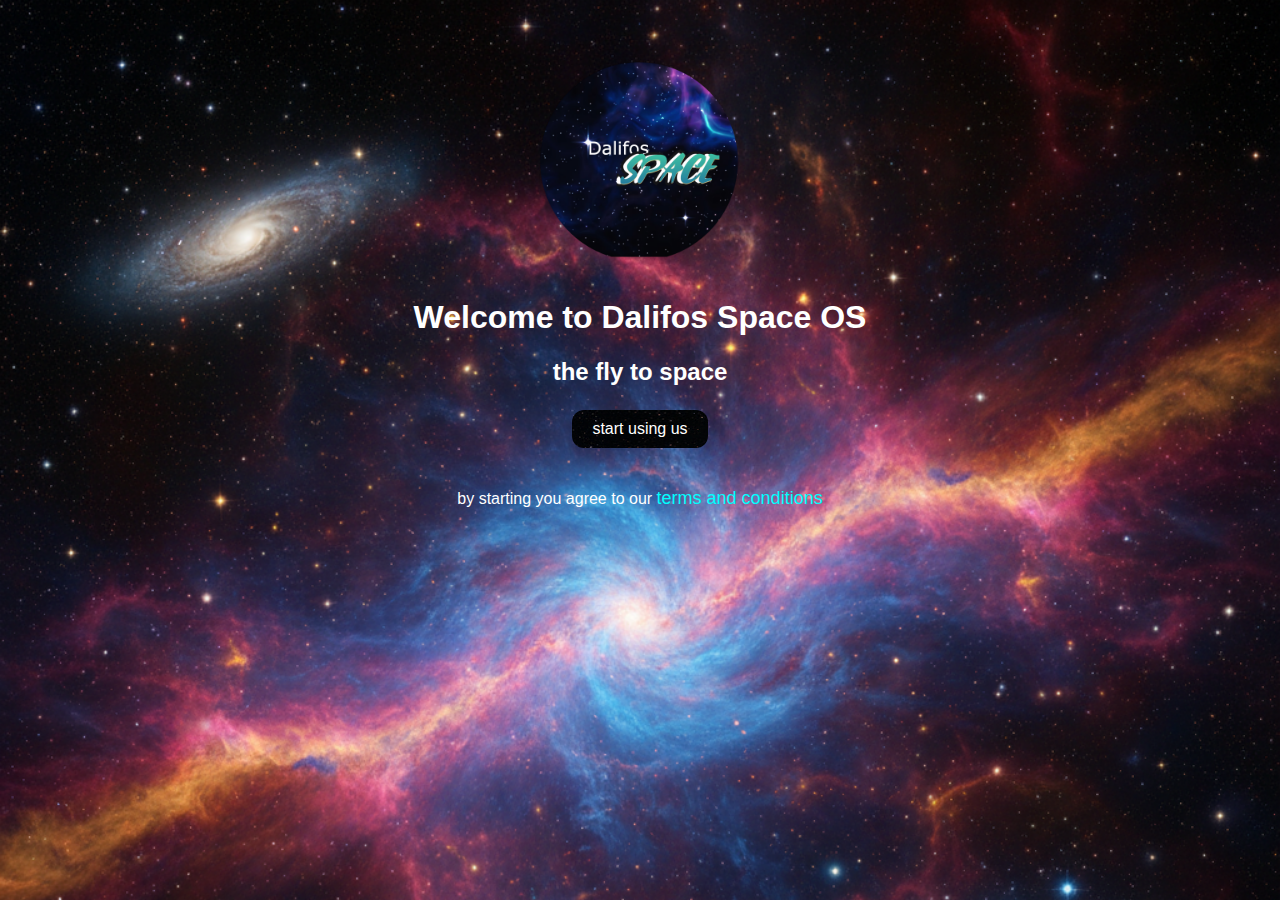
<file: index.html>
<html>
<head>
    <title>Dalifos Space OS</title> 
    <link rel="stylesheet" href="style.css">
    <link rel="shortcut icon" href="assets/Logo 2.png" type="image/x-icon">
    <body>
    <div class="container">
                <img src="assets/Logo 1.png" alt="Dalifos Space OS Logo">
        <h1>Welcome to Dalifos Space OS</h1>
        <h2>the fly to space</h2>
        <a href="start 1.html" title="start NOW!"><button>start using us</button> </a>
        <br><br><br>
        by starting you agree to our <a href="Rules.pdf" download="terms and conditions">terms and conditions</a>
    </body>
</html>
</file>
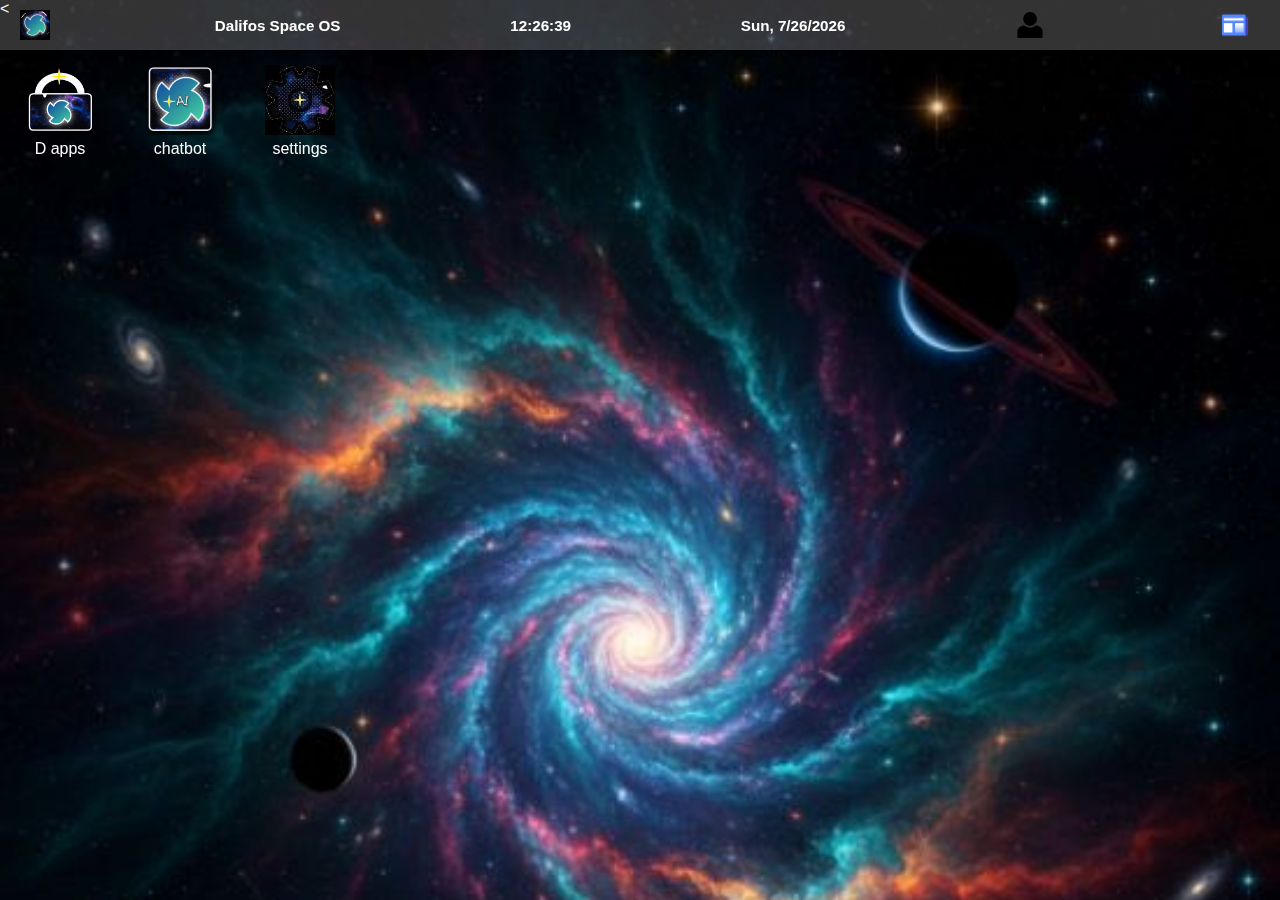
<file: desktop.html>
<!DOCTYPE html>
<html>

<head>
    <meta name="viewport" content="width=device-width, initial-scale=1.0">
    <meta name="Dalifos Space OS" content="A web operating system designed for space-themed productivity and entertainment.">
    <html lang="en">
    <meta charset="UTF-8">
    <title>Dalifos Space OS </title> 
    <link rel="stylesheet" href="desktop.css">
    <link rel="shortcut icon" href="assets/Logo 2.webp" type="image/x-icon">
</head>
<body>
<div class="upper-bar" link rel=preconnect>
    <img src="assets/Logo 2.webp" alt="Dalifos Logo"><h4>Dalifos Space OS</h4>
    <div class="clock"><span id="digital-time">00:00:00</span></div>
    <div class="date"><span id="current-date"></span></div>
    <div class="user"><img src="assets/user.png" alt="user-logo"> <span class="DisplayName"></span></div>
    
    <img src="assets/news.webp" alt="News Icon" id="news-launch-icon" class="interactive-icon">
    
</div>

<div id="news-feed-window" class="app-window">
    
    <div class="window-header drag-handle">
        <h2 style="display: inline-block;">last news</h2>
        <button id="close-news-button" class="close-btn">
             <img src="assets/close.webp" alt="Close" title="close">
        </button>
    </div>
    
    <div class="latest-news-section">
        <div id="news-feed">
            <p>loading news...</p>
            <br>
        </div>
    </div>
</div>
<div id="d-apps-window" class="app-window">
    
    <div class="window-header drag-handle">
        <h2 style="display: inline-block;">D Apps</h2> 
        <button id="close-d-apps-button" class="close-btn">
             <img src="assets/close.webp" alt="Close" title="close">
        </button>
    </div>

    <div class="latest-news-section">
        <div id="d-apps-content">
             <p>... loading app content ...</p>
        </div>
    </div>
</div>

<<div class="apps">
    <div class="app-item" id="d-apps-launch-icon">
        <img src="assets/D apps.png" alt="D apps" title="use apps by D apps" fetchpriority="high">
        <p>D apps</p>
    </div>
    
    <div class="app-item">
        <img src="assets/AI.png" alt="AI chatbot" title="chat with AI">
        <p>chatbot</p>
    </div>
    
    <div class="app-item">
        <img src="assets/settings.jpg" alt="settings icon" title="edit web OS settings">
        <p>settings</p>
    </div>
    </div>
<script src="script.JS"></script> 
</body>
</html>
</file>
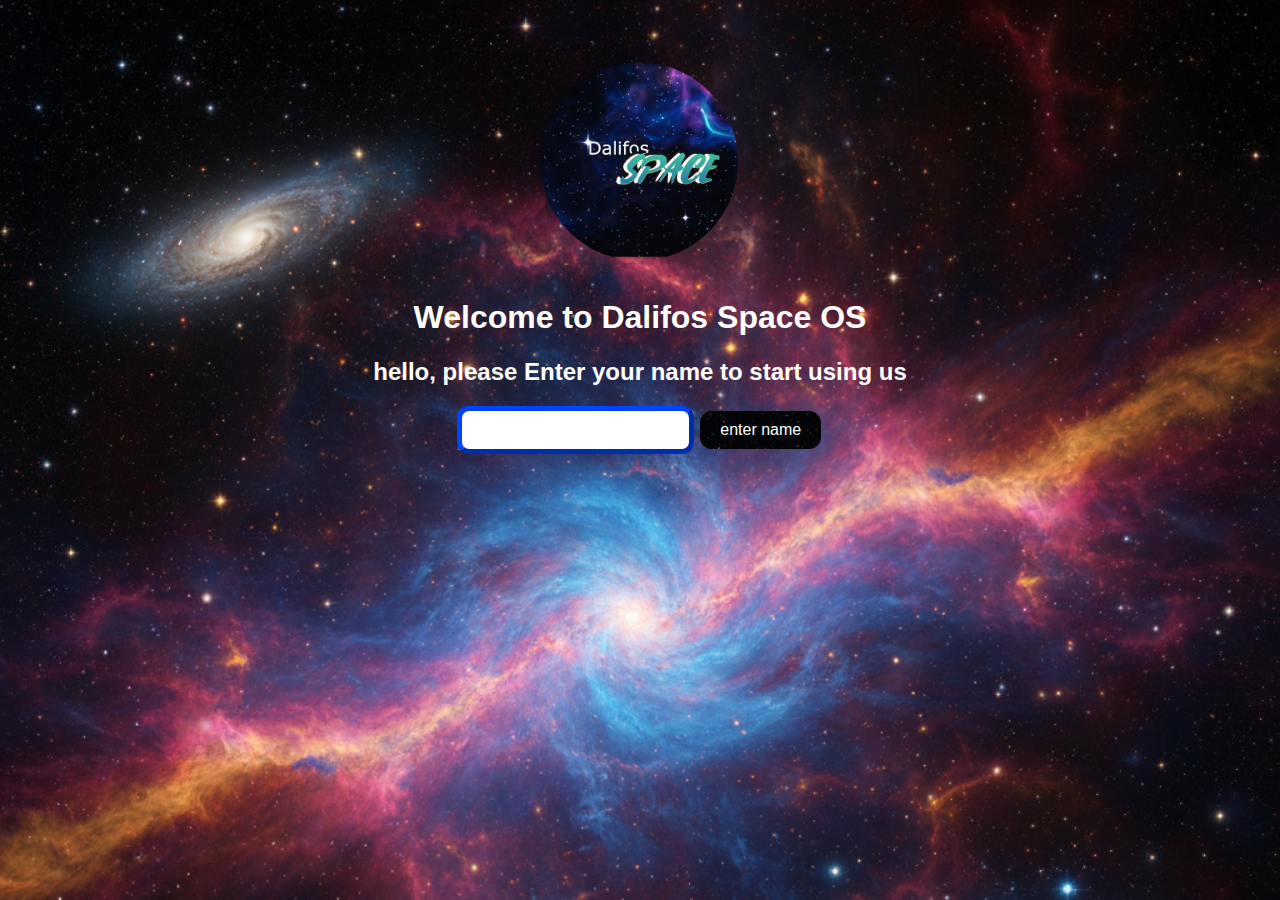
<file: start 1.html>
<html>
<head>
    <title>Dalifos Space OS</title> 
    <link rel="stylesheet" href="style.css">
    <link rel="shortcut icon" href="assets/Logo 2.png" type="image/x-icon">
    <body>
    <div class="container">
                <img src="assets/Logo 1.png" alt="Dalifos Space OS Logo">
        <h1>Welcome to Dalifos Space OS</h1>
        <h2>hello, please Enter your name to start using us</h2>
        <input type="text" id="nameInput">
        <a href="start 2.html" id="namedevice" title="enter name" ><button>enter name</button> </a>
        <script src="script.JS"></script>
    </body>
</html>
</file>
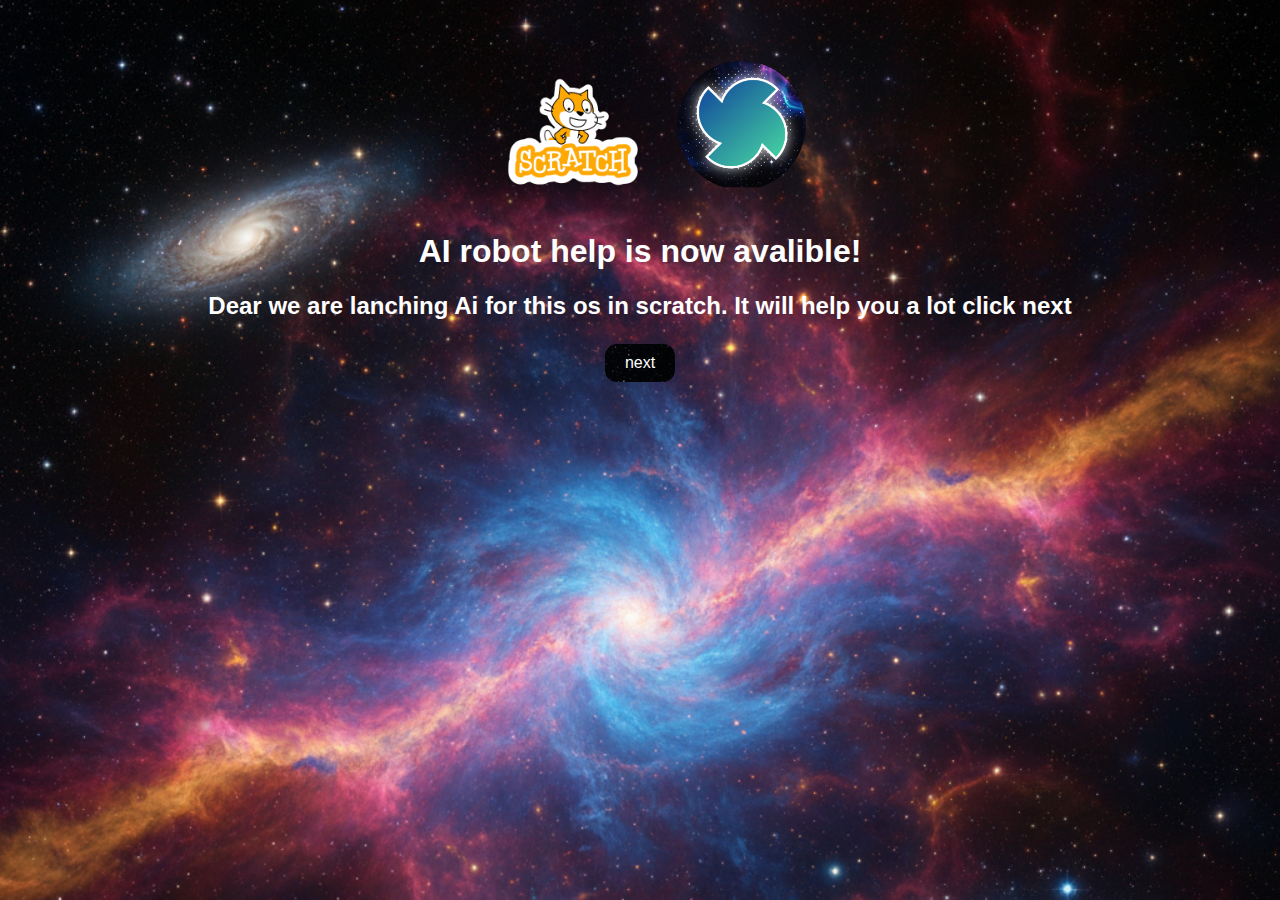
<file: start 2.html>
<html>
<head>
    <title>Dalifos Space OS</title> 
    <link rel="stylesheet" href="style.css">
    <link rel="shortcut icon" href="assets/Logo 2.png" type="image/x-icon">
    <body>
    <div class="container">
                <img src="assets/Scratch-logo.png" alt="Dalifos Space OS Logo">
                <img src="assets/Logo 2.png" alt="Dalifos Space OS Logo" style="width: 130;">
      
        <h1>AI robot help is now avalible!</h1>
        <h2>Dear <span class="DisplayName"></span> we are lanching Ai for this os in scratch. It will help you a lot click next</h2>
        <a href="start 3.html" title="enter name" ><button>next</button> </a>
        <script src="script.JS"></script>
    </body>
</html>
</file>
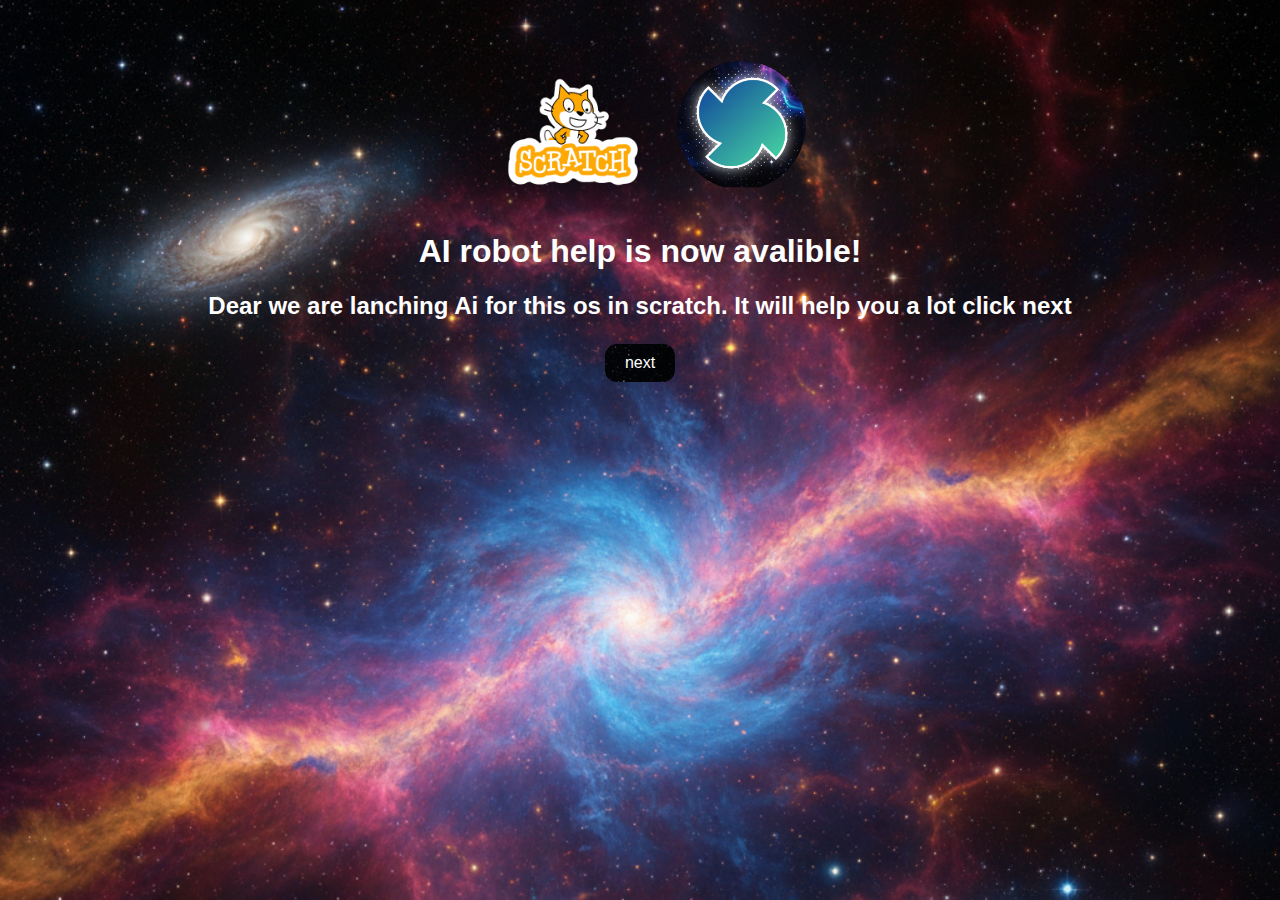
<file: start 4.html>
<html>
<head>
    <title>Dalifos Space OS</title> 
    <link rel="stylesheet" href="style.css">
    <link rel="shortcut icon" href="assets/Logo 2.png" type="image/x-icon">
    <body>
    <div class="container">
                <img src="assets/Scratch-logo.png" alt="Dalifos Space OS Logo">
                <img src="assets/Logo 2.png" alt="Dalifos Space OS Logo" style="width: 130;">
      
        <h1>AI robot help is now avalible!</h1>
        <h2>Dear <span class="DisplayName"></span> we are lanching Ai for this os in scratch. It will help you a lot click next</h2>
        <a href="start 5.html" title="next" ><button>next</button> </a>
        <script src="script.JS"></script>
    </body>
</html>
</file>
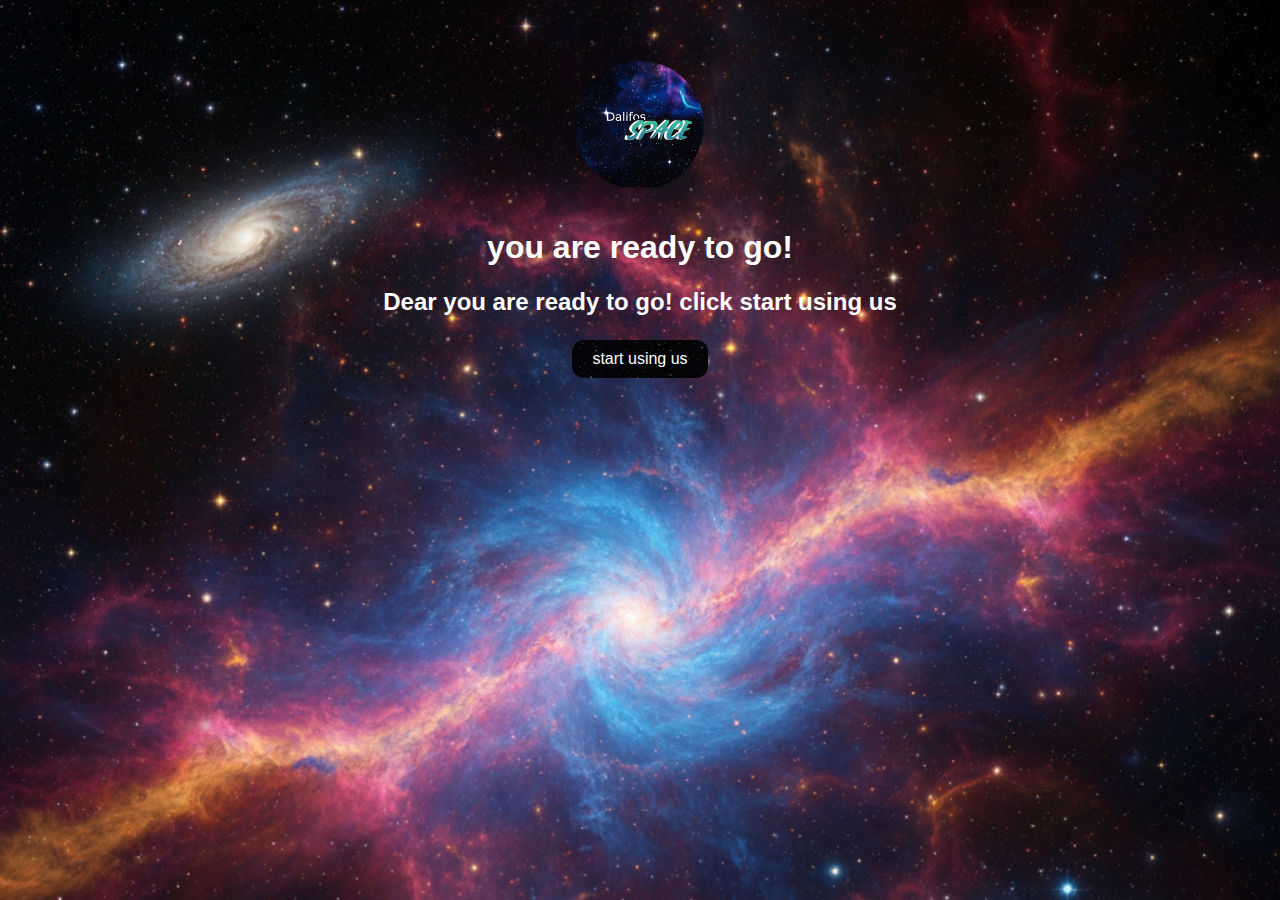
<file: start 5.html>
<html>
<head>
    <title>Dalifos Space OS</title> 
    <link rel="stylesheet" href="style.css">
    <link rel="shortcut icon" href="assets/Logo 2.png" type="image/x-icon">
    <body>
    <div class="container">
                <img src="assets/Logo 1.png" alt="Dalifos Space OS Logo" style="width: 130;">
      
        <h1>you are ready to go!</h1>
        <h2>Dear <span class="DisplayName"></span> you are ready to go! click start using us</h2>
        <a href="desktop.html" title="START NOW !!!!" ><button>start using us</button> </a>
        <script src="script.JS"></script>
    </body>
</html>
</file>
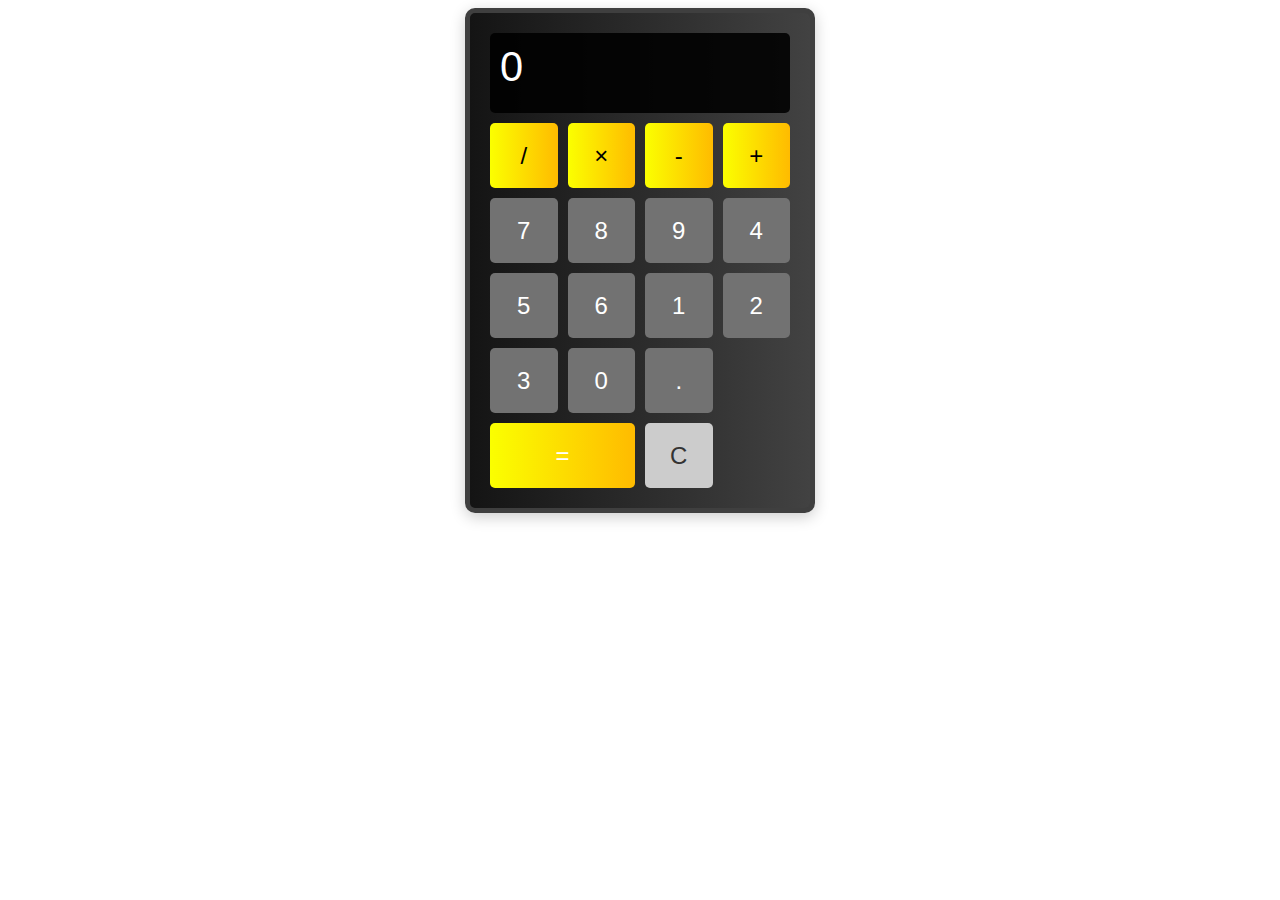
<file: Apps/calculator.html>
<!DOCTYPE html>
<html lang="en">
<head>
    <link rel="shortcut icon" href="calculator-logo.png" type="image/x-icon">
    <title>D Calculator</title>
    <style>
        .calculator-container {
            display: flex;
            justify-content: center;
            align-items: center;
            width: 100%;
            height: 100%;
        }
    .calculator {
            background-image: linear-gradient( to right, rgb(20, 20, 20),rgb(66, 66, 66));
            border: 5px solid rgb(63, 63, 63);
            padding: 20px;
            border-radius: 10px;
            box-shadow: 0 4px 15px rgba(0, 0, 0, 0.2);
            display: grid;
            grid-template-columns: repeat(4, 1fr);
            gap: 10px;
            width: 300px;
        }
        #display {
            font-family: 'Lucida Sans', 'Lucida Sans Regular', 'Lucida Grande', 'Lucida Sans Unicode', Geneva, Verdana, sans-serif;
            grid-column: span 4;
            height: 60px;
            background-color: #000000e3;
            color: white;
            font-size: 2.6em;
            text-align: left;
            padding: 10px;
            border-radius: 5px;
            overflow: hidden;
            white-space: nowrap;
        }
        .btn {
            height: 65px;
            font-size: 1.5em;
            border: none;
            border-radius: 5px;
            cursor: pointer;
            transition: background-color 0.2s;
        }
        .number {
            background-color: #727272;
            color: white;
        }
        .operator {
            background-image: linear-gradient( to right, rgb(251, 255, 0),rgb(255, 187, 0));
            color: black;
        }
        .equal {
            background-image: linear-gradient( to right, rgb(251, 255, 0),rgb(255, 187, 0));
            color: white;
            grid-column:span 2;
        }

        .clear {
            background-color: #ccc;
            color: #333;
        }
        .btn:active {
            filter: brightness(0.7);
        }
    </style>
</head>
<body>
    <div class="calculator-container">
        <div class="calculator">
            <div id="display">0</div>
            
            <button class="btn operator">/</button>
            <button class="btn operator">×</button>
            <button class="btn operator">-</button>
            <button class="btn operator">+</button>
            <button class="btn number">7</button>
            <button class="btn number">8</button>
            <button class="btn number">9</button>
            <button class="btn number">4</button>
            <button class="btn number">5</button>
            <button class="btn number">6</button>
            <button class="btn number">1</button>
            <button class="btn number">2</button>
            <button class="btn number">3</button>
            <button class="btn number">0</button>
            <button class="btn number">.</button>
            <button class="btn equal">=</button>
            <button class="btn clear">C</button>
        </div>
    </div>
    
<script>
    const display = document.getElementById('display');
    const buttons = document.querySelectorAll('.btn');
    let currentInput = '0';
    let lastResult = '';
    
    // Function to update the display
    const updateDisplay = () => {
        display.textContent = currentInput || '0';
    };

    buttons.forEach(button => {
        button.addEventListener('click', (e) => {
            const buttonValue = e.target.textContent;

            if (buttonValue === 'C') {
                currentInput = '0';
                lastResult = '';
            } else if (buttonValue === '=') {
                try {
                    let expression = currentInput.replace(/×/g, '*');
                    let result = eval(expression);
                    display.textContent = result;
                    currentInput = result.toString();
                    lastResult = '';
                } catch (error) {
                    display.textContent = 'Error';
                    currentInput = '0';
                    lastResult = '';
                }
            } else if (['/', '*', '-', '+'].includes(buttonValue)) {
                if (currentInput === '0' && buttonValue !== '-') {
                    return;
                }
                if (['/', '*', '-', '+'].includes(currentInput.slice(-1))) {
                    currentInput = currentInput.slice(0, -1) + buttonValue;
                } else {
                    currentInput += buttonValue;
                }
            } else if (buttonValue === '.') {
                if (currentInput.includes('.')) {
                    return;
                }
                currentInput += buttonValue;
            } else {
                if (currentInput === '0') {
                    currentInput = buttonValue;
                } else {
                    currentInput += buttonValue;
                }
            }
            updateDisplay();
        });
    });
</script>
</body>
</html>
</file>
<file: style.css>
body{
    background-image: url(assets/background.png);
    background-size: cover;
    color: #FFFFFF;
    font-family: Arial, Helvetica, sans-serif;
    text-align: center;
    padding: 50px;
    animation: fade-in 4s;
}
a {
    color: #00FFFF;
    text-decoration: none;
    font-size: 18px;
}
img {
    width: 200px;
    height: auto;
    margin-bottom: 20px;
}
button {
    background-image: url(assets/background.png);
    color: white;
    border: none;
    padding: 10px 20px;
    text-align: center;
    text-decoration: none;
    display: inline-block;
    font-size: 16px;
    margin: 4px 2px;
    cursor: pointer;
    border-radius: 12px;
}
input {
    padding: 10px;
    border: 5px outset #0044ff;
    border-radius: 12px;
    font-size: 16px;
}
input:hover {
    border: 5px outset #00ffff;
}
@keyframes fade-in {
  from {color: rgba(0, 47, 255, 0);}
  to {color: rgb(255, 255, 255);}
}
</file>
<file: desktop.css>
.apps,.upper-bar{position:fixed;display:flex}.app-item p,.window-header,body{user-select:none}body{margin:0;padding:0;font-family:'Segoe UI',Tahoma,Geneva,Verdana,sans-serif;color:#fff;background-image:url('assets/desktop.jpg');background-size:cover;background-attachment:fixed;height:100vh;overflow:hidden;direction:ltr}.upper-bar{align-items:center;justify-content:space-between;padding:10px 20px;background-color:rgba(255,255,255,.2);box-shadow:0 2px 5px rgba(0,0,0,.3);top:0;left:0;right:0;z-index:100}.upper-bar img{height:30px;margin-inline-end:10px}.upper-bar .clock,.upper-bar .date,.upper-bar .user,.upper-bar h4{margin:0 15px;font-weight:bolder;font-size:.95em;display:flex;align-items:center}.upper-bar .user img{height:30px;margin-inline-end:5px}.interactive-icon{cursor:pointer;transition:transform .2s;margin-inline-start:15px}.interactive-icon:hover{transform:scale(1.1)}.apps{top:50px;width:100%;justify-content:flex-start;padding:10px 0;z-index:90}.app-item{text-align:center;margin:0 15px;cursor:pointer;transition:background-color .2s;padding:5px 10px;border-radius:8px}.app-item:hover{background-color:rgba(255,255,255,.11)}.app-item img{width:70px;height:70px;display:block;margin:0 auto 5px}.app-item p{margin:0;font-size:1em}.app-window{position:absolute;top:50%;left:50%;transform:translate(-50%,-50%);width:600px;height:400px;background-color:#2e2e2ece;border:1px solid #fff;border-radius:10px;box-shadow:0 15px 40px rgba(0,0,0,.6);display:none;z-index:1000;padding:0;overflow:hidden;cursor:default}.window-header{display:flex;color:#000;justify-content:space-between;align-items:center;padding:10px 15px;background-color:rgba(255,255,255,.801);border-top-left-radius:10px;border-top-right-radius:10px;margin:0}.close-btn,.close-btn:hover{padding:0;width:40px;height:40px}.window-header h2{margin:0;font-size:1.2em}.close-btn{background:0 0;border:none}.close-btn:hover{background-color:red;border-radius:5px;border:none;cursor:pointer}.close-btn img{width:100%;height:100%}.latest-news-section{padding:15px;overflow-y:auto;height:calc(95% - 40px);box-sizing:border-box;color:#ccc}.news-item{border-bottom:1px solid #444;padding-bottom:15px;margin-bottom:15px}.news-item:last-child{border-bottom:none;margin-bottom:0}.news-item h3 a{color:#01a1bd;text-decoration:none;font-size:1.1em}.news-item h3 a:hover{text-decoration:underline}.news-item p{font-size:.9em;line-height:1.4}.source{font-size:.75em;color:#888}
</file>
